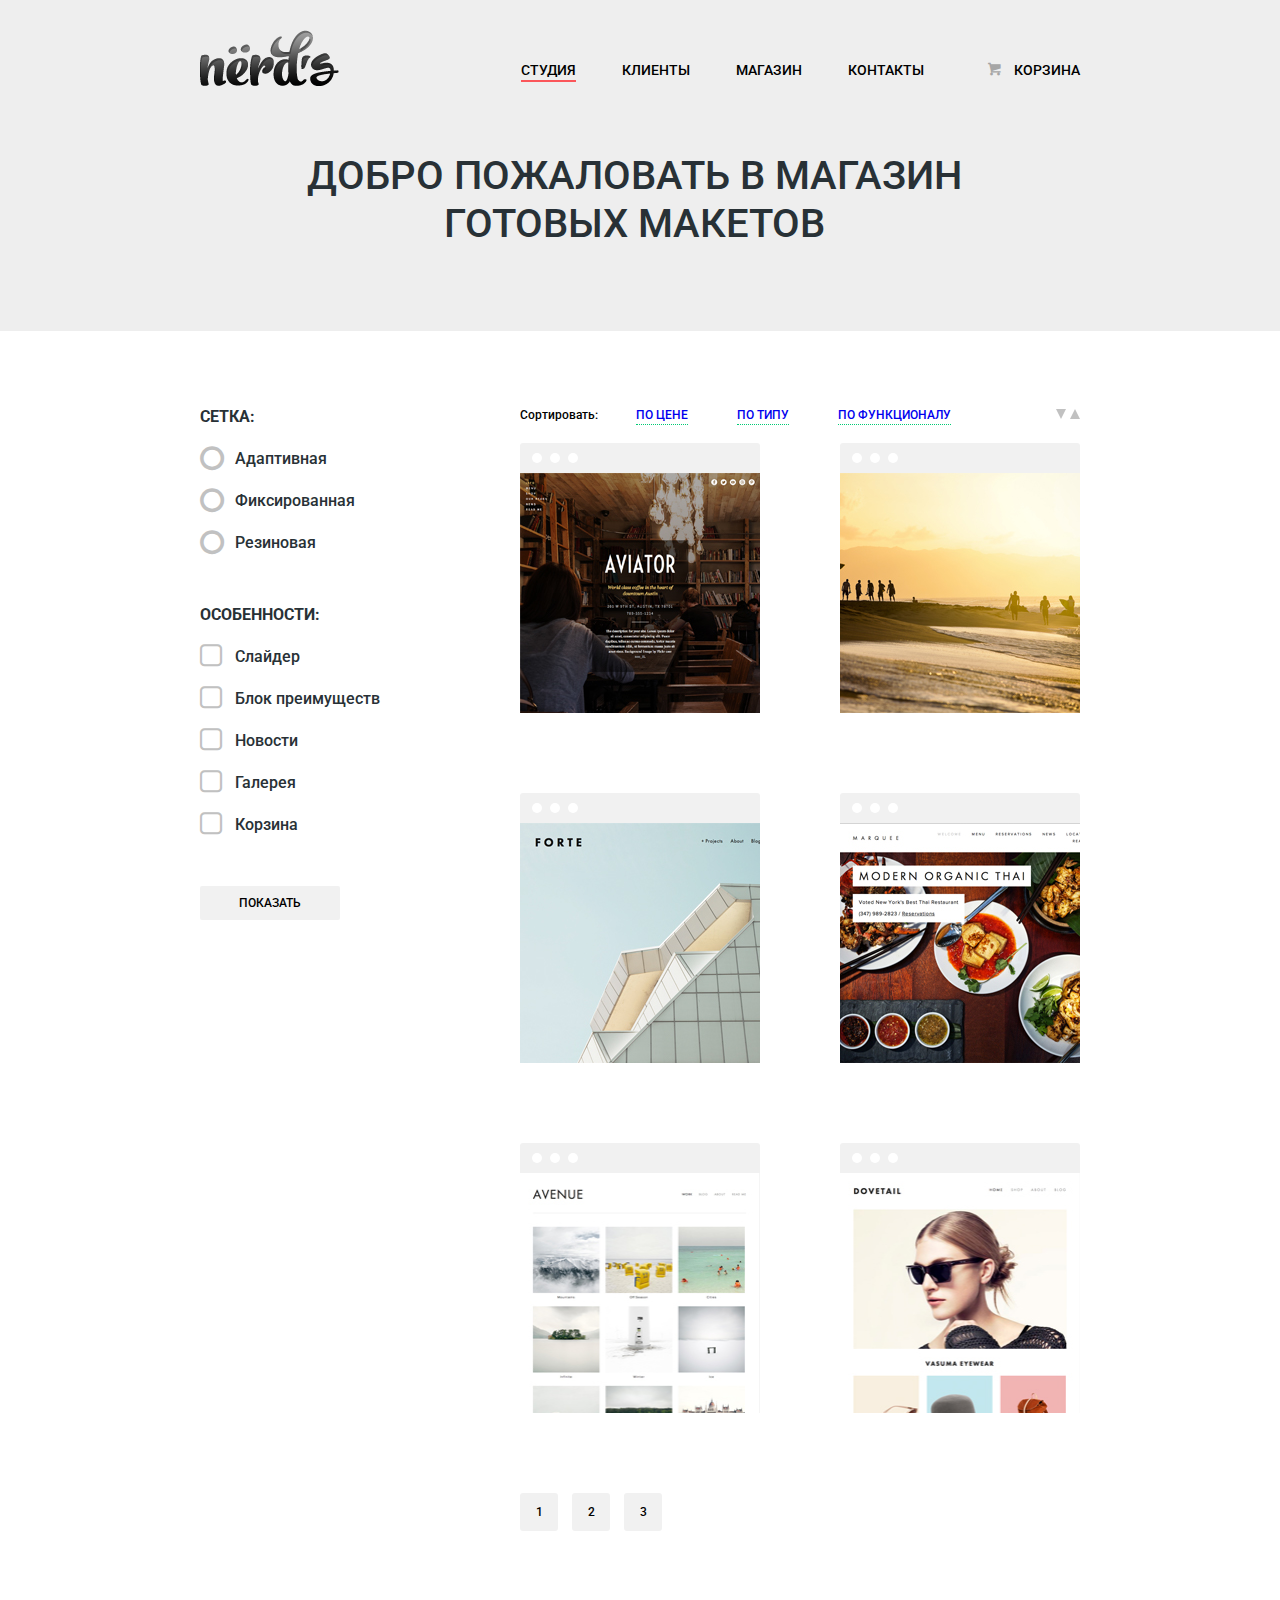
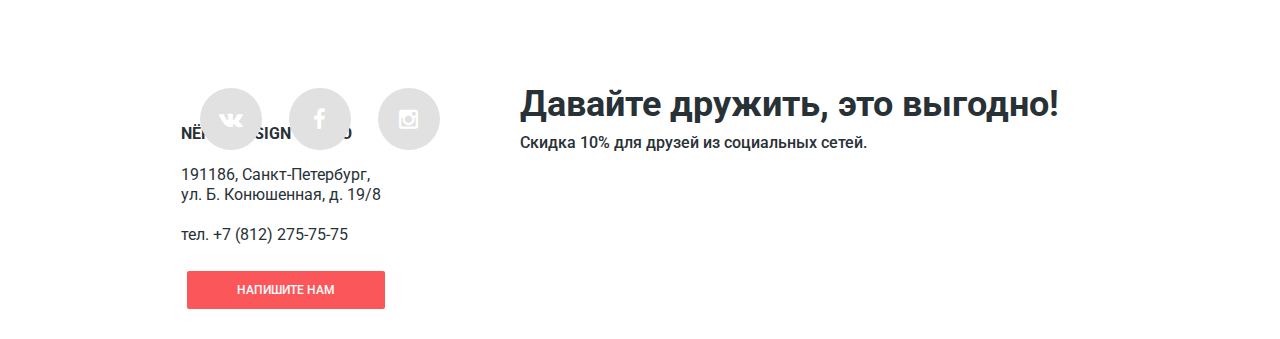
<file: Shop.html>
<!DOCTYPE html>
<html lang="ru">
<head>
  <meta charset="utf-8">
  <title>Главная - Нёрдс</title>
  <link rel="stylesheet" href="css/style.css">
  <link rel="stylesheet" href="css/normalize.css">
  <link rel="shortcut icon" href="img/favicon-16x16.png" type="image/png">
  <link rel="shortcut icon" href="img/favicon-32x32.png" type="image/png">
  <link rel="shortcut icon" href="img/favicon-64x64.png" type="image/png">
  <link rel="shortcut icon" href="img/favicon-96x96.png" type="image/png">
  <link href='https://fonts.googleapis.com/css?family=Roboto:400,700,500&subset=latin,cyrillic' rel='stylesheet' type='text/css'>
</head>
<body>
  <header class="main-header">
    <div class="container clearfix">
    <a class="header-logo" href="index.html">
    <img src="img/header-logo.png" width="139" height="56" alt="Nёrds!">
  </a>
  <nav class="main-navigation">
    <ul>
    <li class="active">
      <a>
        Студия
      </a>
    </li>
        <li>
          <a>
            Клиенты
          </a>
        </li>
            <li>
              <a>
                Магазин
              </a>
            </li>
                <li>
                  <a>
                    Контакты
                  </a>
                </li>
                  </ul>
                </nav>
          <div class="shop-cart">
            <ul>
              <li>
          <a class="icon-basket" href="cart.html">Корзина
            </a>
          </li>
        </ul>
          </div>
        </div>
        <div class="greetings">
        <h1>Добро пожаловать в магазин готовых макетов</h1>
      </div>
        </header>
<main class="shop-content container clearfix">
  <div class="shop-content-left">
<h4>Сетка:</h4>
  <form class="goods-grid" action="#" method="post">
    <ul class="grid-selector">
        <li>
            <input id="adapt" type="radio" name="radio" />
            <label for="adapt">Адаптивная</label>
        </li>
        <li>
            <input id="fixed" type="radio" name="radio" />
            <label for="fixed">Фиксированная</label>
        </li>
        <li>
            <input id="string" type="radio" name="radio" />
            <label for="string">Резиновая</label>
        </li>
    </ul>
  <h4>Особенности:</h4>
<ul class="features-selector">
  <li>
    <input type="checkbox" id="slider" name="slider">
    <label for="slider">Слайдер</label>
  </li>
  <li>
    <input type="checkbox" id="benefits" name="benefits">
    <label for="benefits">Блок преимуществ</label>
  </li>
  <li>
    <input type="checkbox" id="news" name="news">
    <label for="news">Новости</label>
  </li>
  <li>
    <input type="checkbox" id="gallery" name="gallery">
    <label for="gallery">Галерея</label>
  </li>
  <li>
    <input type="checkbox" id="basket" name="basket">
    <label for="basket">Корзина</label>
  </li>
</ul>
<button class="btn btn-grey goods-show">Показать</button>
</form>
  </div>
  <div class="shop-content-right">
    <div class="sort-variations">
    <p>Сортировать:</p>
    <ul class="goods-sort">
      <li>
        <a href="#">По цене</a>
      </li>
      <li>
        <a href="#">По типу</a>
      </li>
      <li>
        <a href="#">По функционалу</a>
      </li>
    </ul>
    <ul class="sort-ways">
      <li>
        <a class="sort-way-up" href="#"></a>
      </li>
      <li>
        <a class="sort-way-down" href="#"></a>
      </li>
      <ul>
      </div>
      <section class="sites-catalog clearfix">
      <div class="catalog catalog-1">
        <div class="item-label">
          <div class="dots">
          </div>
        </div>
      <img src="img/shop1.jpg" width="240" height="240" alt="Одностраничный макет с авторским дизайном «Авиатор»">
      <div class="hover-description hover-1">
        <h4>Aviator<h4>
        <p>Одностраничный макет с авторским дизайном</p>
        <a class="btn btn-buy" href="#">8000 р.</a>
      </div>
        </div>

        <div class="catalog catalog-2">
          <div class="item-label">
            <div class="dots">
            </div>
          </div>
        <img src="img/shop2.jpg" width="240" height="240" alt="Одностраничный макет с авторским дизайном «Авиатор»">
        <div class="hover-description hover-2">
          <h4>Sunset<h4>
          <p>Интернет-магазин с личным кабинетом</p>
          <a class="btn btn-buy" href="#">10000 р.</a>
        </div>
          </div>

          <div class="catalog catalog-3">
            <div class="item-label">
              <div class="dots">
              </div>
            </div>
          <img src="img/shop3.jpg" width="240" height="240" alt="Одностраничный макет с авторским дизайном «Авиатор»">
          <div class="hover-description hover-3">
            <h4>Forte<h4>
            <p>Отличный макет для отличного блога</p>
            <a class="btn btn-buy" href="#">5000 р.</a>
          </div>
            </div>

            <div class="catalog catalog-4">
              <div class="item-label">
                <div class="dots">
                </div>
              </div>
            <img src="img/shop4.jpg" width="240" height="240" alt="Одностраничный макет с авторским дизайном «Авиатор»">
            <div class="hover-description hover-4">
              <h4>Modern Organic Thai<h4>
              <p>Сайт для ресторана быстрого питания</p>
              <a class="btn btn-buy" href="#">12000 р.</a>
            </div>
              </div>

              <div class="catalog catalog-5">
                <div class="item-label">
                  <div class="dots">
                  </div>
                </div>
              <img src="img/shop5.jpg" width="240" height="240" alt="Одностраничный макет с авторским дизайном «Авиатор»">
              <div class="hover-description hover-5">
                <h4>Avenue<h4>
                <p>Макет для блога о путешествиях</p>
                <a class="btn btn-buy" href="#">8000 р.</a>
              </div>
                </div>

                <div class="catalog catalog-6">
                  <div class="item-label">
                    <div class="dots">
                    </div>
                  </div>
                <img src="img/shop6.jpg" width="240" height="240" alt="Одностраничный макет с авторским дизайном «Авиатор»">
                <div class="hover-description hover-6">
                  <h4>Dovetail<h4>
                  <p>Интернет-магазин с галереей товаров</p>
                  <a class="btn btn-buy" href="#">14000 р.</a>
                </div>
                  </div>
                  <div class="page-selector">
                    <ul>
                      <li class="active">
                        <a href="#" class="btn-grey">1</a>
                      </li>
                      <li>
                        <a href="#" class="btn-grey">2</a>
                      </li>
                      <li>
                        <a href="#" class="btn-grey">3</a>
                      </li>
                    </ul>
                  </div>
    </div>

      </section>
      </div>
</main>
<div class="map">
<script type="text/javascript" charset="utf-8" async src="https://api-maps.yandex.ru/services/constructor/1.0/js/?sid=-eY-oZ5nFuqfceg5AXg3SDxkP-sx5QMk&width=100%&height=416&lang=ru_RU&sourceType=constructor&scroll=true"></script>
<div class="about-us">
  <h4>NЁRDS DESIGN STUDIO</h4>
  <p>191186, Санкт-Петербург, ул. Б. Конюшенная, д. 19/8</p>
  <p>тел. +7 (812) 275-75-75</p>
  <button class="btn feedback-btn" href="#">Напишите нам</button>
</div>
  </div>
  <form class="feedback-form" method="post" action="">
    <button class="feedback-form-close" type="button" title="Закрыть"></button>
    <div class="name-input">
    <label for="name">Ваше имя:</label>
    <input type="text" id="name" name="name" placeholder="Представьтесь, пожалуйста" required>
  </div>
  <div class="email-input">
    <label for="email">Ваш e-mail:</label>
    <input type="email" id="email" name="email" placeholder="Для отправки ответа" required>
  </div>
  <div class="textarea-input">
   <label for="textarea">Текст письма:</label>
   <textarea name="textarea" id="textarea" placeholder="В свободной форме"></textarea required>
 </div>
   <input type="submit" class="btn" value="Отправить">
 </form>
  <footer class="container main-footer clearfix">
  <div class="footer-social">
    <a class="social-btn icon-vk" href="#"></a>
    <a class="social-btn icon-facebook" href="#"></a>
    <a class="social-btn icon-instagramm" href="#"></a>
  </div>
  <div class="footer-promote">
  <h2>Давайте дружить, это выгодно!</h2>
  <p>Скидка 10% для друзей из социальных сетей.</p>
</div>
</footer>
 <div class="modal-overlay"></div>
 <script src="js/scripts.js"></script>
</body>
</html>
</file>
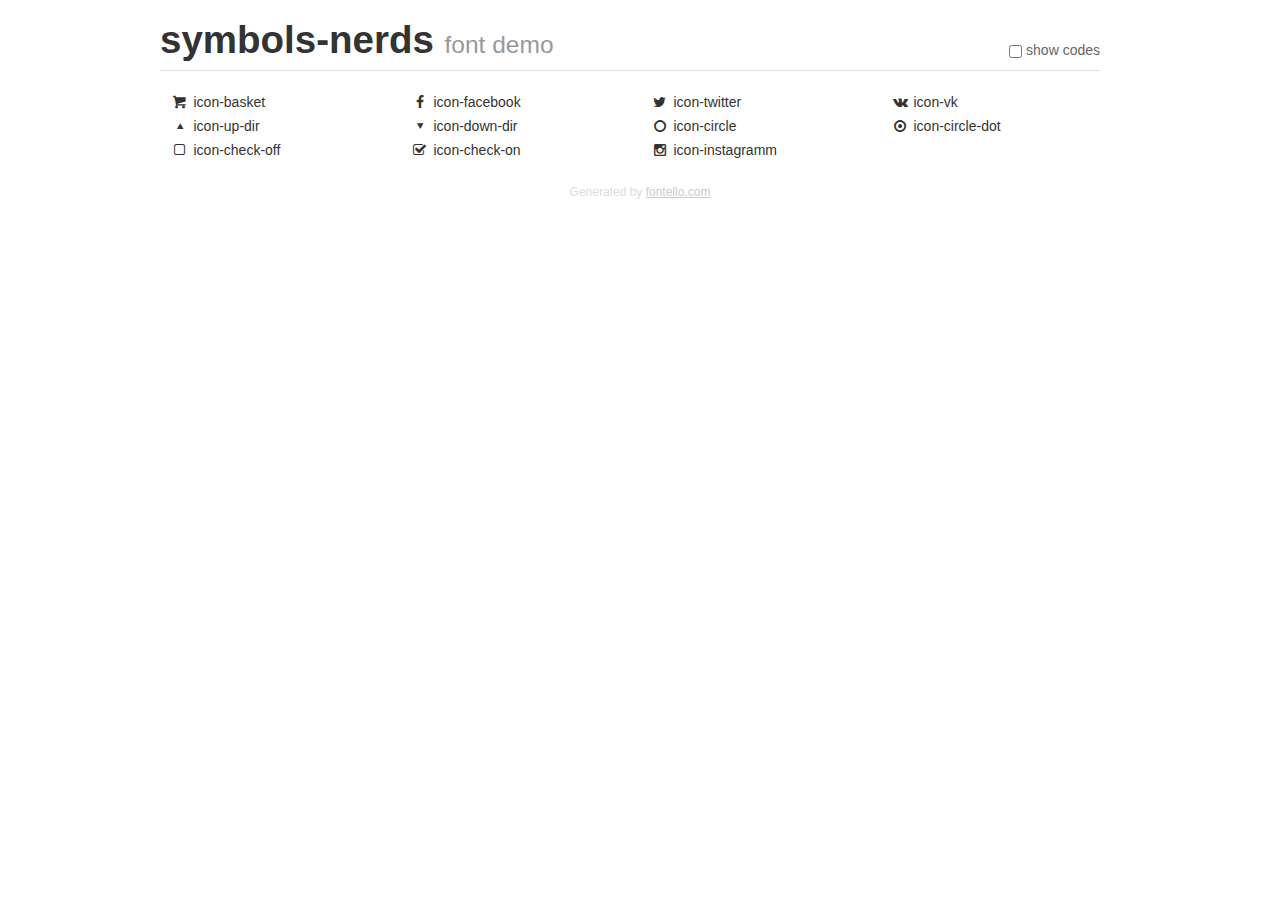
<file: nerds/symbols-nerds/demo.html>
<!DOCTYPE html>
<html>
  <head>
    <meta charset="UTF-8">
    <style>
      .clearfix {
        *zoom: 1;
      }
      .clearfix:before,
      .clearfix:after {
        content: "";

        display: table;

        line-height: 0;
      }
      .clearfix:after {
        clear: both;
      }
      html {
        font-size: 100%;

        -webkit-text-size-adjust: 100%;
            -ms-text-size-adjust: 100%;
      }
      a:focus {
        outline: thin dotted #333333;
        outline: 5px auto -webkit-focus-ring-color;
        outline-offset: -2px;
      }
      a:hover,
      a:active {
        outline: 0;
      }
      button,
      input,
      select,
      textarea {
        margin: 0;

        font-size: 100%;
        vertical-align: middle;
      }
      button,
      input {
        line-height: normal;

        *overflow: visible;
      }
      button::-moz-focus-inner,
      input::-moz-focus-inner {
        padding: 0;

        border: 0;
      }
      body {
        margin: 0;

        font-size: 14px;
        line-height: 20px;
        font-family: "Helvetica Neue", Helvetica, Arial, sans-serif;
        color: #333333;

        background-color: #ffffff;
      }
      a {
        color: #0088cc;
        text-decoration: none;
      }
      a:hover {
        color: #005580;
        text-decoration: underline;
      }
      .row {
        margin-left: -20px;

        *zoom: 1;
      }
      .row:before,
      .row:after {
        content: "";

        display: table;

        line-height: 0;
      }
      .row:after {
        clear: both;
      }
      [class*="span"] {
        float: left;
        min-height: 1px;
        margin-left: 20px;
      }
      .container,
      .navbar-static-top .container,
      .navbar-fixed-top .container,
      .navbar-fixed-bottom .container {
        width: 940px;
      }
      .span12 {
        width: 940px;
      }
      .span11 {
        width: 860px;
      }
      .span10 {
        width: 780px;
      }
      .span9 {
        width: 700px;
      }
      .span8 {
        width: 620px;
      }
      .span7 {
        width: 540px;
      }
      .span6 {
        width: 460px;
      }
      .span5 {
        width: 380px;
      }
      .span4 {
        width: 300px;
      }
      .span3 {
        width: 220px;
      }
      .span2 {
        width: 140px;
      }
      .span1 {
        width: 60px;
      }
      [class*="span"].pull-right,
      .row-fluid [class*="span"].pull-right {
        float: right;
      }
      .container {
        margin-right: auto;
        margin-left: auto;

        *zoom: 1;
      }
      .container:before,
      .container:after {
        content: "";

        display: table;

        line-height: 0;
      }
      .container:after {
        clear: both;
      }
      p {
        margin: 0 0 10px;
      }
      .lead {
        margin-bottom: 20px;

        font-weight: 200;
        font-size: 21px;
        line-height: 30px;
      }
      small {
        font-size: 85%;
      }
      h1 {
        margin: 10px 0;

        font-weight: bold;
        line-height: 20px;
        font-family: inherit;
        color: inherit;

        text-rendering: optimizelegibility;
      }
      h1 small {
        font-weight: normal;
        line-height: 1;
        color: #999999;
      }
      h1 {
        line-height: 40px;
      }
      h1 {
        font-size: 38.5px;
      }
      h1 small {
        font-size: 24.5px;
      }
      body {
        margin-top: 90px;
      }
      .header {
        position: fixed;
        top: 0;
        left: 50%;
        z-index: 10;

        margin-left: -480px;
        padding-top: 10px;

        background-color: #ffffff;
        border-bottom: 1px solid #dddddd;
      }
      .footer {
        margin-top: 20px;

        font-size: 12px;
        text-align: center;
        color: #dddddd;
      }
      .footer a {
        color: #cccccc;
        text-decoration: underline;
      }
      .the-icons {
        font-size: 14px;
        line-height: 24px;
      }
      .switch {
        position: absolute;
        right: 0;
        bottom: 10px;

        color: #666666;
      }
      .switch input {
        margin-right: 0.3em;
      }
      .codesOn .i-name {
        display: none;
      }
      .codesOn .i-code {
        display: inline;
      }
      .i-code {
        display: none;
      }
    </style>
    <link rel="stylesheet" href="css/symbols-nerds.css">
    <script>
      function toggleCodes(on) {
        var obj = document.getElementById('icons');

        if (on) {
          obj.className += ' codesOn';
        } else {
          obj.className = obj.className.replace(' codesOn', '');
        }
      }
    </script>
  </head>
  <body>
    <div class="container header">
      <h1>symbols-nerds <small>font demo</small></h1>
      <label class="switch">
        <input type="checkbox" onclick="toggleCodes(this.checked)">show codes
      </label>
    </div>
    <div id="icons" class="container">
      <div class="row">
        <div title="Code: 0x62" class="the-icons span3"><i class="icon-basket"></i> <span class="i-name">icon-basket</span><span class="i-code">0x62</span></div>
        <div title="Code: 0x66" class="the-icons span3"><i class="icon-facebook"></i> <span class="i-name">icon-facebook</span><span class="i-code">0x66</span></div>
        <div title="Code: 0x74" class="the-icons span3"><i class="icon-twitter"></i> <span class="i-name">icon-twitter</span><span class="i-code">0x74</span></div>
        <div title="Code: 0x76" class="the-icons span3"><i class="icon-vk"></i> <span class="i-name">icon-vk</span><span class="i-code">0x76</span></div>
      </div>
      <div class="row">
        <div title="Code: 0x25b2" class="the-icons span3"><i class="icon-up-dir"></i> <span class="i-name">icon-up-dir</span><span class="i-code">0x25b2</span></div>
        <div title="Code: 0x25bc" class="the-icons span3"><i class="icon-down-dir"></i> <span class="i-name">icon-down-dir</span><span class="i-code">0x25bc</span></div>
        <div title="Code: 0x25cb" class="the-icons span3"><i class="icon-circle"></i> <span class="i-name">icon-circle</span><span class="i-code">0x25cb</span></div>
        <div title="Code: 0x25cf" class="the-icons span3"><i class="icon-circle-dot"></i> <span class="i-name">icon-circle-dot</span><span class="i-code">0x25cf</span></div>
      </div>
      <div class="row">
        <div title="Code: 0x2610" class="the-icons span3"><i class="icon-check-off"></i> <span class="i-name">icon-check-off</span><span class="i-code">0x2610</span></div>
        <div title="Code: 0x2611" class="the-icons span3"><i class="icon-check-on"></i> <span class="i-name">icon-check-on</span><span class="i-code">0x2611</span></div>
        <div title="Code: 0x1f4f7" class="the-icons span3"><i class="icon-instagramm"></i> <span class="i-name">icon-instagramm</span><span class="i-code">0x1f4f7</span></div>
      </div>
    </div>
    <div class="container footer">Generated by <a href="http://fontello.com">fontello.com</a></div>
  </body>
</html>
</file>
<file: css/style.css>
@font-face {
  font-weight: normal;
  font-style: normal;

  font-family: "symbols-nerds";
  src: url("../fonts/symbols-nerds.woff") format("woff"),
       url("../fonts/symbols-nerds.woff2") format("woff2");
}

[class^="icon-"]::before,
[class*=" icon-"]::before {
  display: inline-block;
  width: 1em;
  margin-right: 0.2em;
  margin-left: 0.2em;
  font-weight: normal;
  line-height: 1em;
  font-family: "symbols-nerds";
  text-align: center;
  text-transform: none;
  text-decoration: inherit;
  font-style: normal;
  font-variant: normal;

  speak: none;
}

.icon-basket::before { content: "\62"; } /* "b" */
.icon-facebook::before { content: "\66"; } /* "f" */
.icon-twitter::before { content: "\74"; } /* "t" */
.icon-vk::before { content: "\76"; } /* "v" */
.icon-up-dir::before { content: "\25b2"; } /* "▲" */
.icon-down-dir::before { content: "\25bc"; } /* "▼" */
.icon-circle::before { content: "\25cb"; } /* "○" */
.icon-circle-dot::before { content: "\25cf"; } /* "●" */
.icon-check-off::before { content: "\2610"; } /* "☐" */
.icon-check-on::before { content: "\2611"; } /* "☑" */
.icon-instagramm::before { content: "📷"; } /* "\1f4f7" */


body {
  min-width: 900px;
  font-family: "Roboto", "Arial", sans-serif;
  font-size: 16px;
  font-weight: 500;
  line-height: 22px;
  color: #283136;
  margin: 0;
  padding: 0;
}

/*~~~~~~~~~~~~~~~~~~Общие стили~~~~~~~~~~~~~~~~~~~~*/
.container {
  width: 880px;
  margin: 0 auto;
}

.clearfix {
  content: "";
  display: table;
  clear: both;
}

h2 {
  font-size: 36px;
  line-height: 36px;
  margin: 0;
}

h3 {
  margin-top: 24px;
  font-size: 18px;
}

h4 {
  margin: 0;
  font-size: 16px;
  text-transform: uppercase;
}

h3, b, a {
  text-transform: uppercase;
  text-decoration: none;
}

h3, b {
  color: #000;
}

ul {
  list-style: none;
  margin: 0;
  padding: 0;
}

.btn {
  display: inline-block;
  border: none;
  outline: none;
  cursor: pointer;
  text-transform: uppercase;
  vertical-align: top;
  font-size: 12px;
  line-height: 18px;
  color: #fff;
  padding: 8px 39px;
  border-radius: 2px;
  margin-top: 30px;
  background-color: #fb565a;
}

p {
  margin: 0;
}

.btn:hover {
 background-color: #d6494d;
}

.btn:active {
  background-color: #b63538;
  box-shadow: inset 0 3px 0 #9b2d30;
}

.btn-green {
  background-color: #00ca74;
}

.btn-green:hover {
background-color: #01a25e;
}

.btn-green:active {
  background-color: #009053;
  box-shadow: inset 0 3px 0 #007b47;
}

.btn-yellow {
  background-color: #efc84a;
}

.btn-yellow:hover {
background-color: #d6ae2c;
}

.btn-yellow:active {
  background-color: #c09b24;
  box-shadow: inset 0 3px 0 #a3841f;
}

.btn-grey {
  color: #000;
  background-color: #f1f1f1;
}

.btn-grey:hover {
  background-color: #e5e5e5;
}

.btn-grey:active {
  background-color: #e5e5e5;
  box-shadow: inset 0 3px 0 #b5b5b5;
}


.btn-slider {
  padding: 8px 71px;
}

/*~~~~~~~~~~~~~~~~~~~~Хедер~~~~~~~~~~~~~~~~~~*/
.main-header {
  background-color: #eee;
  min-height: 86px;
}

.main-header a {
  font-size: 14px;
  cursor: pointer;
  padding: 2px 23px;
  padding-top: 55px;
  line-height: 30px;
  display: block;
  color: #000;
}

.main-header a:hover {
 color: #fb565a;
}

.main-header a:active {
  color: #ababab;
}

.main-header .header-logo {
  display: block;
  float: left;
  width: 138px;
  height: 56px;
  padding: 0;
  padding-top: 30px;
}

.main-navigation {
  float: left;
  margin-left: 160px;
}

.main-navigation ul {
  font-size: 0;
  line-height: 0;
  list-style: none;
  margin: 0;
  padding: 0;
}

.main-navigation li {
  display: inline-block;
  vertical-align: top;
}

.main-navigation .active {
position: relative;
}

.main-navigation .active::after {
content: "";
display: block;
position: absolute;
bottom: 5px;
right: 23px;
left: 23px;
height: 2px;
background-color: #fb565a;
}

.shop-cart {
  position: relative;
  float: right;
  width: 100px;
  text-align: right;
}

.shop-cart .icon-basket {
  padding-right: 0;
  }

.shop-cart.active {
    position: relative;
}

.shop-cart .active::after {
  content: "";
  display: block;
  width: 92px;
  left: 8px;
  bottom: 5px;
  position: absolute;
  height: 2px;
  background-color: #fb565a;
}

.icon-basket::before {
  content: "\62";
  color: #a6a6a6;
  position: absolute;
  left: 5px;
  top: 62px;
}

.slider {
  padding-top: 32px;
  background-color: #eee;
}

.slider input {
  display: none;
}

.slider .container {
  position: relative;
}

.slider-controls {
  position: absolute;
  left: 405px;
  top: 210px;
}

.slider-image {
  float: right;
  width: 340px;
  height: 319px;
}

.slider-1 .slider-image img {
padding-top: 19px;
}

.slider-2 .slider-image img {
padding-top: 23px;
margin-left: 100px;
}

.slider-2, .slider-3 {
  display: none;
}

.slider-controls label {
position: relative;
cursor: pointer;
display: inline-block;
margin-right: 5px;
background-color: #fff;
width: 10px;
height: 10px;
-webkit-border-radius: 50%;
-moz-border-radius: 50%;
-o-border-radius: 50%;
border-radius: 50%;
}

.slider-controls label:after {
  position: absolute;
  content: "";
  display: block;
  height: 4px;
  width: 4px;
  background-color: #fff;
  top: 3px;
  left: 3px;
	-webkit-border-radius: 50%;
	-moz-border-radius: 50%;
	-o-border-radius: 50%;
	border-radius: 50%;
}

#slide1:checked ~ .container .slider-1, #slide2:checked ~ .container .slider-2, #slide3:checked ~ .container .slider-3 {
  display: block;
}

#slide1:not(:checked) ~ .container .slider-1, #slide2:not(:checked) ~ .container .slider-2, #slide3:not(:checked) ~ .container .slider-3 {
  display: none;
}

#slide1:checked ~ .container .slider-controls label:nth-of-type(1):after,
#slide2:checked ~ .container .slider-controls label:nth-of-type(2):after,
#slide3:checked ~ .container .slider-controls label:nth-of-type(3):after {
background-color: #c1c1c1;
}

.main-presentation {
  width: 470px;
  float: left;
  padding-top: 40px;
  padding-bottom: 80px;
}

.main-presentation p {
  margin-top: 20px;
}

.features {
padding: 80px 0;
border-bottom: 2px solid #eee;
}

.features-item {
  float: left;
  width: 240px;
  margin-right: 80px;
}

.features-item:last-child {
  margin-right: 0;
}

.features-item p {
  font-size: 15px;
  font-weight: 400;
  margin-top: 23px;
}

.index-content-left {
float: left;
width: 580px;
padding-right: 60px;
}

.index-content {
  border-bottom: 2px solid #eee;
  padding-bottom: 70px;
}

.index-content-left h2 {
  margin-top: 68px;
}

.index-content-left p {
  margin-top: 16px;
}

.index-content h4 {
  margin-top: 44px;
}

.presentation-list li {
  position: relative;
  font-size: 16px;
  line-height: 22px;
  padding-left: 35px;
  margin-top: 20px;
}

.presentation-list li::after {
  position: absolute;
  content: "";
  display: block;
  top: 10px;
  left: 0px;
  width: 25px;
  height: 2px;
  background-color: #fb565a;
}

.index-content-right {
  float: right;
  width: 240px;
}

.index-content-right img {
width: 187px;
height: 75px;
margin-left: 30px;
  margin-top: 60px;
  margin-bottom: -5px;
}

.big-heading {
  margin-top: 25px;
text-align: center;
}

.big-heading p {
  text-transform: uppercase;
  background: #fff;
  display: inline;
  position: relative;
  padding: 0 15px;
  z-index: 3;
}

.big-heading::after {
  position: relative;
  content: "";
  display: block;
  border-bottom: 2px solid #eee;
  top: -10px;
  z-index: 1;
}

.index-content-right h4 {
  margin-top: 60px;
}

.partners {
  height: 166px;
  font-size: 0;
  border-bottom: 2px solid #eee;
  padding-left: 12px;
  margin-bottom: 85px;
}

.partners-item {
  display: inline-block;
  vertical-align: middle;
  margin-top: 45px;
  text-align: center;
  width: 220px;
  margin-right: 100px;
  background: #fff url("../img/partners-sprite.png") no-repeat;
  opacity: 0.2;
}

.partners-item:hover {
  opacity: 1;
}

.partner-1 {
     height: 37px;
     background-position: -11px -11px;
}

.partner-2 {
  height: 68px;
  background-position: -11px -70px;
}

.partner-3 {
   height: 90px;
   background-position: -11px -160px;
  text-align: right;
  margin-right: 0;
}

.main-footer {
  padding-bottom: 75px;
  padding-top: 70px;
}

.footer-social {
  width: 240px;
  float: left;
  margin-right: 80px;
}

.footer-social .social-btn {
  display: inline-block;
  width: 62px;
  height: 62px;
  background: #e1e1e1;
  margin-top: 7px;
  margin-right: 23px;
  border-radius: 50%;
}

.social-btn:last-child {
  margin-right: 0;
}

.social-btn:hover {
  background-color: #d6494d;
}

.social-btn:active {
  background-color: #b63538;
  box-shadow: inset 0 3px 0 #9b2d30;
}

.icon-vk, .icon-facebook, .icon-instagramm {
  position: relative;
}

.icon-vk::before, .icon-facebook::before, .icon-instagramm::before {
  font-size: 22px;
  color: #fff;
  position: absolute;
  top: 20px;
  left: 15px;
}

.footer-promote {
  float: right;
  width: 560px;
  text-align: left;
}

.footer-promote h2 {
  margin-top: 5px;
  margin-bottom: 10px;
}

.map {
  position: relative;
  margin-top: 80px;
}

.about-us {
  box-sizing: border-box;
  top: 87px;
  left: 160px;
  position: absolute;
  width: 250px;
  min-height: 241px;
  background-color: #fff;
  padding: 25px 21px;
}

.about-us p {
  margin-top: 20px;
  font-weight: 400;
  line-height: 20px;
}

.feedback-btn {
  padding: 10px 50px;
  margin-top: 26px;
  margin-left: 6px;
}

.feedback-form {
  position: fixed;
  display: none;
  z-index: 20;
  background-color: #fff;
  left: 50%;
  top: 50%;
  margin-top: -208px;
  margin-left: -317px;
  width: 460px;
  padding: 30px 90px 50px 80px;
  -webkit-box-shadow: 0px 20px 40px 0px rgba(0,0,0,0.75);
  -moz-box-shadow: 0px 20px 40px 0px rgba(0,0,0,0.75);
   box-shadow: 0px 20px 40px 0px rgba(0,0,0,0.75);
 }

.feedback-form-show {
  display: block;
}

.feedback-form label {
  display: block;
  padding-top: 20px;
  margin-bottom: 10px;
}

.feedback-form input {
width: 189px;
}

.feedback-form textarea {
  height: 110px;
  width: 460px;
  box-sizing: border-box;
  resize: none;
}

.feedback-form .textarea-input {
  clear: both;
  width: 460px;
  height: 160px;
}

.feedback-form input, .feedback-form textarea {
  text-transform: uppercase;
  border: 2px solid #d7dcde;
  border-radius: 2px;
  font-size: 12px;
  line-height: 18px;
  padding: 8px 14px;
}

.feedback-form input:hover, .feedback-form textarea:hover {
border-color: #a2a9ac;
}

.feedback-form input:focus, .feedback-form textarea:focus {
border-color: #56bffb;
}

input[type="submit"] {
  border: none;
  width: 100%;
  clear: both;
  margin-top: 50px;
}

.name-input, .email-input {
  width: 220px;
  padding-right: 5px;
  margin-right: 0;
}

.name-input {
  float: left;
}

.email-input {
  float: right;
  padding-right: 0;
}

.feedback-form-close {
  outline: none;
  cursor: pointer;
  border: none;
  position: absolute;
  width: 41px;
  height: 41px;
  border-radius: 50px;
  background-color: #fb565a;
  right: 6px;
  top: 6px;
}

.feedback-form-close:before, .feedback-form-close:after {
  content: "";
  position: absolute;
  display: block;
  width: 5px;
  height: 27px;
  background-color: #fff;
  top: 7px;
  left: 18px;
}

.feedback-form-close:before {
  transform: rotate(45deg);
}

.feedback-form-close:after {
  transform: rotate(-45deg);
}

.modal-overlay {
  display: none;
  position: fixed;
  top: 0;
  left: 0;
  z-index: 10;
  width: 100%;
  height: 100%;
  background: rgba(0, 0, 0, 0.5);
}

.modal-overlay-show {
  display: block;
  animation: background 0.6s;
}

@keyframes background {
  0% { background: transparent; }
  100% { background: rgba(0, 0, 0, 0.5); }
}

/*стили для страницы магазина*/

.greetings {
  margin: 0 auto;
  width: 700px;
}

.greetings h1 {
  font-weight: 500;
  font-size: 40px;
  line-height: 48px;
  text-align: center;
  text-transform: uppercase;
  margin-right: 12px;
  padding-top: 38px;
  padding-bottom: 83px;
}

.shop-content {
  margin-top: 75px;
}

.shop-content-left {
  float: left;
  margin-right: 80px;
  width: 240px;
}

.shop-content-right {
  width: 560px;
  float: right;
}

.shop-content label {
  font-size: 16px;
  line-height: 20px;
}

.goods-grid input {
  display: none;
}

.goods-grid {
  position: relative;
}

.goods-grid ul {
  margin-top: 20px;
  margin-bottom: 50px;
}

.goods-grid li {
  margin-bottom: 20px;
  padding-left: 35px;
}

.goods-grid input[type="radio"] + label::before {
  cursor: pointer;
  content: "\25cb";
  position: absolute;
  left: 0px;
  font-size: 28px;
  font-family: "symbols-nerds";
  color: #c1c1c1;
}

.goods-grid input[type="radio"]:checked + label::before {
  content: "\25cf";
  color: #909090;
}

.goods-grid input[type="radio"]:hover + label::before {
  color: #909090;
}

.goods-grid input[type="checkbox"] + label::before {
  cursor: pointer;
  content: "\2610";
  position: absolute;
  left: 0px;
  font-size: 28px;
  font-family: "symbols-nerds";
  color: #c1c1c1;
}

.goods-grid input[type="checkbox"]:checked + label::before {
  content: "\2611";
  color: #909090;
}

.goods-grid input[type="checkbox"]:hover + label::before {
  color: #909090;
}

.goods-show {
  margin-top: 0px;
}
}

.sort-variations {
  text-transform: uppercase;
}

.sort-variations p {
  float: left;
  font-size: 12px;
  line-height: 18px;
  color: #000;
}

.sort-variations .goods-sort {
  float: left;
  margin-left: 38px;
}

.goods-sort li {
  display: inline-block;
  margin-right: 45px;
  color: #cacaca;
  font-size: 12px;
  line-height: 18px;
  vertical-align: top;
  border-bottom: 1px dotted #00ca74;
}

.goods-sort li:hover {
  color: #000;
  border-bottom: 1px solid #00ca74;
}

.goods-sort li:active {
  border: none;
}

.sort-variations .sort-ways {
  float: right;
}

.sort-ways .sort-way-up {
  display: inline-block;
  width: 0;
 height: 0;
 border-left: 5px solid transparent;
 border-right: 5px solid transparent;
 border-top: 10px solid #c1c1c1;
 padding-top: 0px;
}

.sort-ways .sort-way-down {
    display: inline-block;
  width: 0;
 height: 0;
 border-left: 5px solid transparent;
 border-right: 5px solid transparent;
 border-bottom: 10px solid #c1c1c1;
}

.sort-ways li {
  display: inline-block;
  vertical-align: top;
margin-top: -3px;
}

.sort-way.up:hover, .sort-way-down:hover {
  border-bottom: 10px solid #b5b5b5;
}

.sort-way-down:active {
  border-bottom: 10px solid #00ca74;
}

.sort-way-up:active {
  border-top: 10px solid #00ca74;
}

.sites-catalog {
  padding-top: 15px;
}

.catalog {
  position: relative;
  float: left;
  width: 240px;
  height: 270px;
  line-height: 0;
  margin-bottom: 80px;
  margin-right: 80px;
}

.hover-description {
  position: absolute;
  display: none;
  width: 200px;
  height: 200px;
  background-color: #fff;
  top: 50px;
  left: 20px;
  padding: 30px 20px;
  padding-top: 35px;
  box-sizing: border-box;
  text-align: center;
}

.hover-description h4 {
  margin-bottom: 10px;
  line-height: 24px;
  font-size: 18px;
}

.hover-description p {
text-transform: none;
font-size: 14px;
line-height: 18px;
}

.hover-4 p {
  margin-bottom: -20px;
  margin-top: -3px;
}


.btn-buy {
  text-align: center;
  width: 100%;
  box-sizing: border-box;
  font-size: 18px;
  line-height: 22px;
}

.catalog:hover > .item-label {
  background-color: #797979;
}

.catalog:hover > .hover-description {
  display: block;
}

.catalog:nth-child(2n) {
  margin-right: 0;
}

.item-label {
  position: relative;
  height: 30px;
  width: 240px;
  background-color: #f1f1f1;
  border-radius: 3px 3px 0px 0px;
-moz-border-radius: 3px 3px 0px 0px;
-webkit-border-radius: 3px 3px 0px 0px;
}

.item-label .dots {
  font-size: 0;
  display: inline-block;
  position: absolute;
  top: 10px;
  left: 12px;
  vertical-align: top;
  width: 10px;
  height: 10px;
  background-color: #fff;
  border-radius: 50%;
}

.item-label .dots::before {
  display: inline-block;
  content: "";
  position: absolute;
  top: 0px;
  left: 18px;
  vertical-align: top;
  width: 10px;
  height: 10px;
  background-color: #fff;
  border-radius: 50%;
}

.item-label .dots::after {
  display: inline-block;
  content: "";
  position: absolute;
  top: 0px;
  left: 36px;
  vertical-align: top;
  width: 10px;
  height: 10px;
  background-color: #fff;
  border-radius: 50%;
}

.page-selector li {
  display: inline-block;
  line-height: 38px;
  margin-right: 10px;
  background-color: #f1f1f1;
  text-align: center;
  border-radius: 2px 2px 2px 2px;
-moz-border-radius: 3px 3px 3px 3px;
-webkit-border-radius: 3px 3px 3px 3px;
border: 2px solid #f1f1f1;
}

.page-selector a {
  display: block;
  font-size: 12px;
  line-height: 34px;
  width: 34px;
  height: 34px;
}

.page-selector li.active {
  background-color: #fff;
  }
</file>
<file: nerds/symbols-nerds/css/symbols-nerds.css>
@font-face {
  font-weight: normal;
  font-style: normal;

  font-family: "symbols-nerds";
  src: url("../fonts/symbols-nerds.woff") format("woff"),
       url("../fonts/symbols-nerds.woff2") format("woff2");
}

[class^="icon-"]::before,
[class*=" icon-"]::before {
  display: inline-block;
  width: 1em;
  margin-right: 0.2em;
  margin-left: 0.2em;

  font-weight: normal;
  line-height: 1em;
  font-family: "symbols-nerds";
  text-align: center;
  text-transform: none;
  text-decoration: inherit;
  font-style: normal;
  font-variant: normal;

  speak: none;
}

.icon-basket::before { content: "\62"; } /* "b" */
.icon-facebook::before { content: "\66"; } /* "f" */
.icon-twitter::before { content: "\74"; } /* "t" */
.icon-vk::before { content: "\76"; } /* "v" */
.icon-up-dir::before { content: "\25b2"; } /* "▲" */
.icon-down-dir::before { content: "\25bc"; } /* "▼" */
.icon-circle::before { content: "\25cb"; } /* "○" */
.icon-circle-dot::before { content: "\25cf"; } /* "●" */
.icon-check-off::before { content: "\2610"; } /* "☐" */
.icon-check-on::before { content: "\2611"; } /* "☑" */
.icon-instagramm::before { content: "📷"; } /* "\1f4f7" */
</file>
